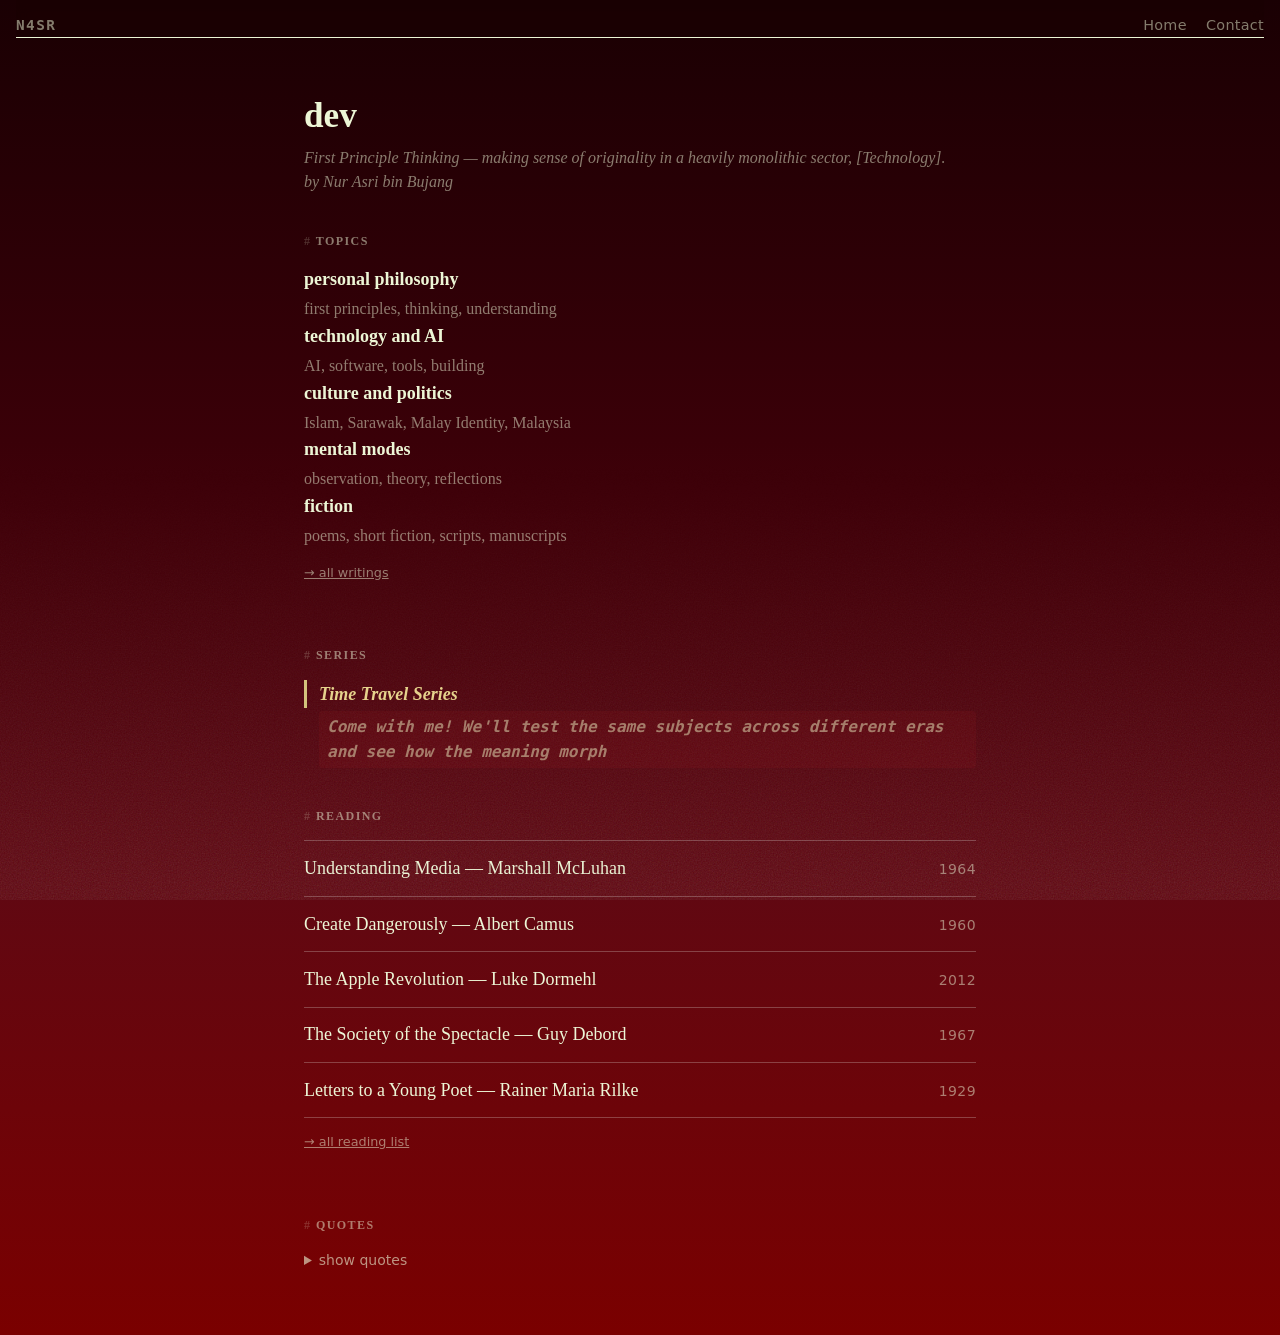
<file: index.html>
<!DOCTYPE html>
<html lang="en">
<head>
<meta charset="UTF-8">
<meta name="viewport" content="width=device-width, initial-scale=1">
<title>N4SR</title>
<link rel="stylesheet" href="style.css">
</head>
<body>

<header>
<nav>
  <div class="brand"><a href="/">N4SR</a></div>
  <ul>
    <li><a href="/">Home</a></li>
    <li><a href="contact.html">Contact</a></li>
  </ul>
</nav>
</header>

<main class="site-main">
<h1>dev</h1>
<p class="tagline">First Principle Thinking &mdash; making sense of originality in a heavily monolithic sector, [Technology]. <br> by Nur Asri bin Bujang</p>
<section>
  <h2 class="section-label">Topics</h2>
  <dl class="topics-list">
    <dt class="topic-name"><a href="blog.html?topic=philosophy">personal philosophy</a></dt>
    <dd class="topic-desc">first principles, thinking, understanding</dd>
    <dt class="topic-name"><a href="blog.html?topic=technology">technology and AI</a></dt>
    <dd class="topic-desc">AI, software, tools, building</dd>
    <dt class="topic-name"><a href="blog.html?topic=culture">culture and politics</a></dt>
    <dd class="topic-desc">Islam, Sarawak, Malay Identity, Malaysia</dd>
    <dt class="topic-name"><a href="blog.html?topic=mentalmodes">mental modes</a></dt>
    <dd class="topic-desc">observation, theory, reflections</dd>
    <dt class="topic-name"><a href="blog.html?topic=fiction">fiction</a></dt>
    <dd class="topic-desc">poems, short fiction, scripts, manuscripts</dd>
  </dl>
  <p style="margin-top:.5rem"><a href="blog.html" class="back" style="font-size:.8rem">&rarr; all writings</a></p>
</section>

<section style="margin-top:2.5rem">
  <h2 class="section-label">Series</h2>
  <dl class="topics-list">
    <dt class="topic-name series-name"><a href="blog.html?topic=timetravel">Time Travel Series</a></dt>
    <dd class="topic-desc">Come with me! We'll test the same subjects across different eras and see how the meaning morph</dd>
  </dl>
</section>

<!--
<section style="margin-top:2.5rem">
  <h2 class="section-label">Photos</h2>
  <div class="photo-grid" id="photos-list"></div>
</section>
-->

<section style="margin-top:2.5rem">
  <h2 class="section-label">Reading</h2>
  <ul class="entries" id="reading-list"></ul>
  <p style="margin-top:.5rem"><a href="readings.html" class="back" style="font-size:.8rem">&rarr; all reading list</a></p>
</section>

<section style="margin-top:2.5rem">
  <h2 class="section-label">Quotes</h2>
  <details style="margin-top:.5rem">
    <summary style="cursor:pointer;opacity:.6;font-size:.875rem;font-family:var(--font-sans);user-select:none">show quotes</summary>
    <div id="quotes-content" style="margin-top:.5rem"></div>
  </details>
</section>
</main>

<script>
const photoFiles = ['photos/photo1.md'];
const readingFiles = ['reading/book1.md','reading/create-dangerously.md','reading/apple-revolution.md','reading/the-society-of-spectacle.md','reading/letters-to-a-young-poet.md'];

function parseMeta(raw){
  const lines = raw.trim().split('\n');
  return {
    title: lines[0].replace(/^#\s*/, ''),
    meta: lines[1] || ''
  };
}

async function init(){
  /*
  const pgrid = document.getElementById('photos-list');
  for (const path of photoFiles){
    const id = path.replace('photos/', '').replace('.md', '');
    const res = await fetch(path);
    const { title, meta } = parseMeta(await res.text());
    const div = document.createElement('a');
    div.href = `photo.html?id=${id}`;
    div.className = 'photo-item';
    div.innerHTML = `<img src="images/${id}-thumb.jpg" alt="${title}" loading="lazy">`;
    pgrid.appendChild(div);
  }
  */

  const rlist = document.getElementById('reading-list');
  const readingEntries = await Promise.all(readingFiles.map(async (path) => {
    const id = path.replace('reading/', '').replace('.md', '');
    const res = await fetch(path);
    const { title, meta } = parseMeta(await res.text());
    const parts = meta.split('·').map(s => s.trim());
    const author = parts.length > 1 ? parts[0] : '';
    const date = parts.length > 1 ? parts[parts.length - 1] : meta;
    return { id, title, author, date };
  }));
  for (const { id, title, author, date } of readingEntries){
    const li = document.createElement('li');
    const display = author ? `${title} — ${author}` : title;
    li.innerHTML = `<a href="reading.html?id=${id}"><span>${display}</span><span class="date">${date}</span></a>`;
    rlist.appendChild(li);
  }

const qel = document.getElementById('quotes-content');
  const qres = await fetch('quotes/quotes.md');
  const qtext = await qres.text();
  const blocks = qtext.trim().split('\n\n');
  qel.innerHTML = blocks.map(block => {
    const lines = block.split('\n').map(l => l.replace(/^>\s?/, ''));
    return '<blockquote>' + lines.join('<br>') + '</blockquote>';
  }).join('');

  // prefetch blog posts in background for instant blog.html
  setTimeout(() => {
    if (!sessionStorage.getItem('blogCache')){
      const blogFiles = [
        'blog/intro.md','blog/post13.md','blog/post1.md',
        'blog/post2.md','blog/post4.md','blog/post5.md',
        'blog/post6.md','blog/post9.md','blog/post10.md',
        'blog/post3.md','blog/post7.md','blog/post8.md',
        'blog/post12.md',
      ];
      Promise.all(blogFiles.map(async (path) => {
        const id = path.replace('blog/', '').replace('.md', '');
        const res = await fetch(path);
        const lines = (await res.text()).trim().split('\n');
        const title = lines[0].replace(/^#\s*/, '');
        const meta = lines[1] || '';
        let topics = [];
        if (lines[2] && lines[2].startsWith('topics:')){
          topics = lines[2].replace('topics:', '').split(',').map(t => t.trim()).filter(Boolean);
        }
        const parts = meta.split('·').map(s => s.trim());
        const date = parts.length > 1 ? parts[parts.length - 1] : meta;
        return { id, title, meta, date, topics };
      })).then(posts => {
        sessionStorage.setItem('blogCache', JSON.stringify(posts));
      });
    }
  }, 1000);
}
init();
</script>

</body>
</html>
</file>
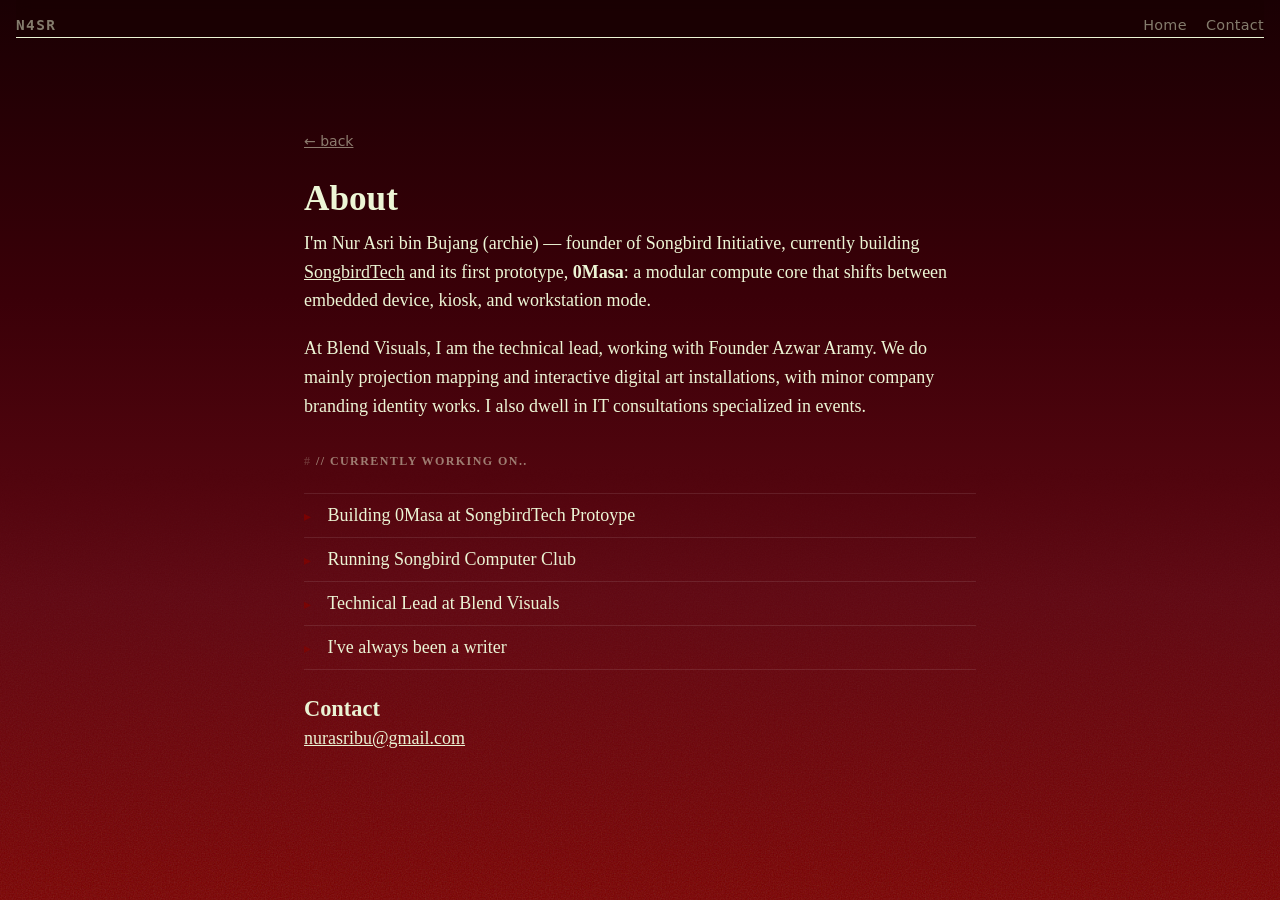
<file: about.html>
<!DOCTYPE html>
<html lang="en">
<head>
<meta charset="UTF-8">
<meta name="viewport" content="width=device-width, initial-scale=1">
<title>about - N4SR</title>
<link rel="stylesheet" href="style.css">
</head>
<body>

<header>
<nav>
  <div class="brand"><a href="/">N4SR</a></div>
  <ul>
    <li><a href="/">Home</a></li>
    <li><a href="contact.html">Contact</a></li>
  </ul>
</nav>
</header>

<main class="site-main">
<a class="back" href="/">&larr; back</a>

<article>
<h1>About</h1>

<p>I'm Nur Asri bin Bujang (archie) — founder of Songbird Initiative, currently building <a href="https://songbird.my">SongbirdTech</a> and its first prototype, <strong>0Masa</strong>: a modular compute core that shifts between embedded device, kiosk, and workstation mode.</p>

<p>At Blend Visuals, I am the technical lead, working with Founder Azwar Aramy. We do mainly projection mapping and interactive digital art installations, with minor company branding identity works. I also dwell in IT consultations specialized in events.</p>


<h2 class="section-label" style="margin-top:2rem">// currently working on..</h2>
<ul class="signal-list">
  <li><span class="sig-bullet">▸</span> Building 0Masa at SongbirdTech Protoype</li>
  <li><span class="sig-bullet">▸</span> Running Songbird Computer Club</li>
  <li><span class="sig-bullet">▸</span> Technical Lead at Blend Visuals</li>
  <li><span class="sig-bullet">▸</span> I've always been a writer</li>
</ul>

<h2>Contact</h2>
<p><a href="mailto:nurasribu@gmail.com">nurasribu@gmail.com</a></p>

</article>
</main>

</body>
</html>
</file>
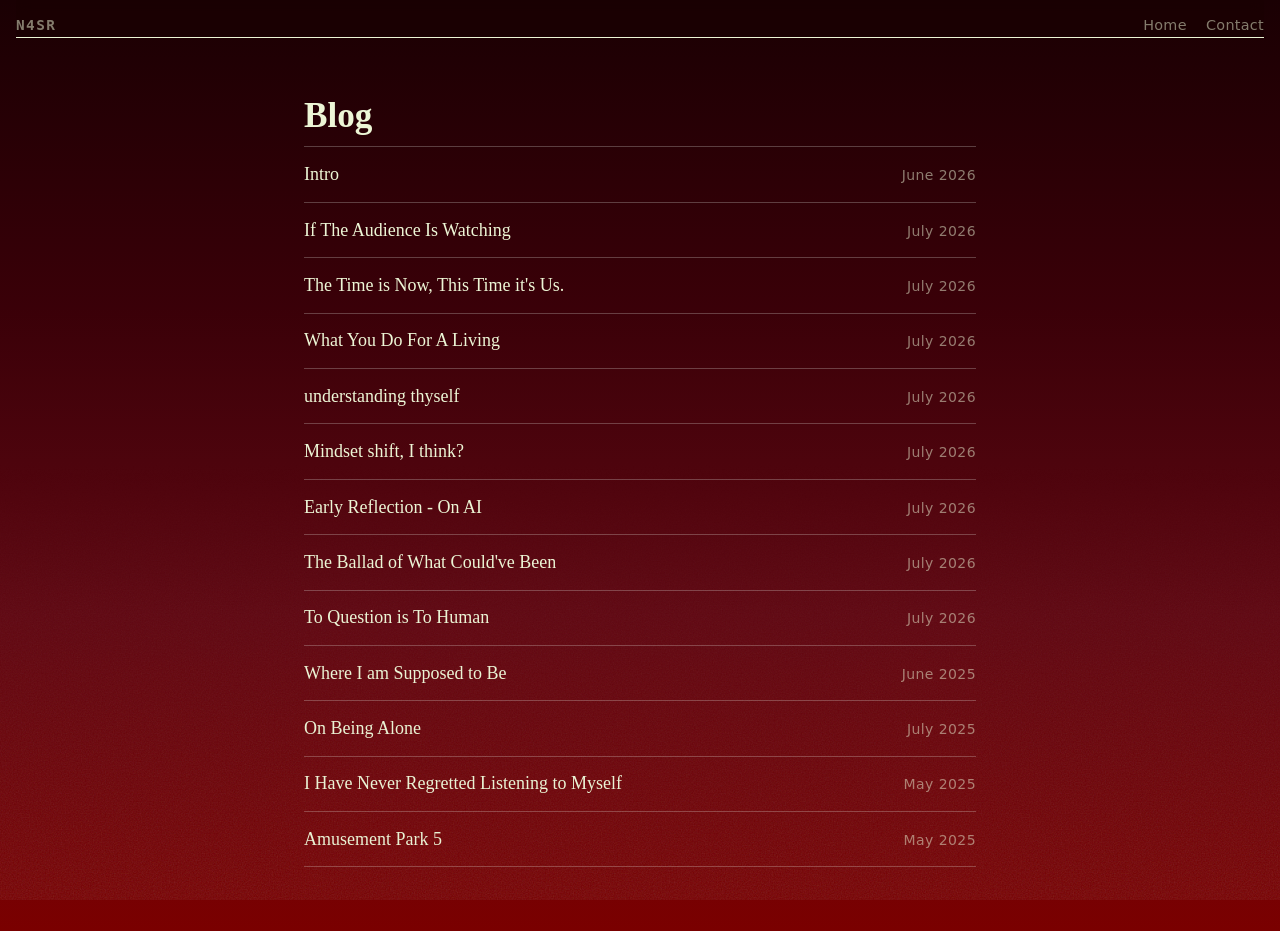
<file: blog.html>
<!DOCTYPE html>
<html lang="en">
<head>
<meta charset="UTF-8">
<meta name="viewport" content="width=device-width, initial-scale=1">
<title>N4SR</title>
<link rel="stylesheet" href="style.css">
</head>
<body>

<header>
<nav>
  <div class="brand"><a href="/">N4SR</a></div>
  <ul>
    <li><a href="/">Home</a></li>
    <li><a href="contact.html">Contact</a></li>
  </ul>
</nav>
</header>

<main class="site-main">
  <div id="content"></div>
</main>

<script>
const blogFiles = [
  'blog/intro.md',
  'blog/post13.md',
  'blog/post1.md',
  'blog/post2.md',
  'blog/post4.md',
  'blog/post5.md',
  'blog/post6.md',
  'blog/post9.md',
  'blog/post10.md',
  'blog/post3.md',
  'blog/post7.md',
  'blog/post8.md',
  'blog/post12.md',
];

const topicMeta = {
  philosophy:      { name: 'personal philosophy',      desc: 'first principles, thinking, understanding' },
  technology:      { name: 'technology and AI',         desc: 'AI, software, tools, building' },
  culture:         { name: 'culture and politics',      desc: 'Islam, Sarawak, Malay Identity, Malaysia' },
  mentalmodes:     { name: 'mental modes',              desc: 'observation, theory, reflections' },
  fiction:         { name: 'fiction',                   desc: 'poems, short fiction, scripts, manuscripts' },
  poetry:          { name: 'poetry',                    desc: 'lyrics, verses, rhythm & rhyme' },
};

function parseMd(raw){
  const lines = raw.trim().split('\n');
  let title = lines[0].replace(/^#\s*/, '');
  let meta = lines[1] || '';
  let topics = [];
  if (lines[2] && lines[2].startsWith('topics:')){
    topics = lines[2].replace('topics:', '').split(',').map(t => t.trim()).filter(Boolean);
  }
  return { title, meta, topics };
}

async function init(){
  const topic = new URLSearchParams(location.search).get('topic');
  const container = document.getElementById('content');

  let allPosts;
  const cached = sessionStorage.getItem('blogCache');
  if (cached){
    allPosts = JSON.parse(cached);
  } else {
    allPosts = await Promise.all(blogFiles.map(async (path) => {
      const id = path.replace('blog/', '').replace('.md', '');
      const res = await fetch(path);
      const { title, meta, topics } = parseMd(await res.text());
      const parts = meta.split('·').map(s => s.trim());
      const date = parts.length > 1 ? parts[parts.length - 1] : meta;
      return { id, title, meta, date, topics };
    }));
  }

  if (topic === 'timetravel'){
    document.title = 'Time Travel Series - nasr';
    const filtered = allPosts.filter(p => p.topics.includes(topic));
    let listHtml = filtered.length
      ? filtered.map(p => `<li><a href="post.html?id=${p.id}"><span>${p.title}</span><span class="date">${p.date}</span></a></li>`).join('')
      : '<li style="opacity:.5;padding:.8rem 0;border:none">No posts in this series yet.</li>';
    container.innerHTML = `
      <p class="series-label">Series</p>
      <h1>Time Travel Series</h1>
      <p class="tagline">Come with me! We'll test the same subjects across different eras and see how the meaning morph</p>
      <ul class="entries">${listHtml}</ul>
      <p style="margin-top:1.5rem"><a href="blog.html" class="back">&larr; all posts</a></p>
    `;
  } else if (topic && topicMeta[topic]){
    const meta = topicMeta[topic];
    document.title = meta.name + ' - nasr';
    const filtered = allPosts.filter(p => p.topics.includes(topic));
    let listHtml = filtered.length
      ? filtered.map(p => `<li><a href="post.html?id=${p.id}"><span>${p.title}</span><span class="date">${p.date}</span></a></li>`).join('')
      : '<li style="opacity:.5;padding:.8rem 0;border:none">No posts with this topic yet.</li>';
    container.innerHTML = `
      <h1>${meta.name}</h1>
      <p class="tagline">${meta.desc}</p>
      <ul class="entries">${listHtml}</ul>
      <p style="margin-top:1.5rem"><a href="blog.html" class="back">&larr; all posts</a></p>
    `;
  } else {
    const listHtml = allPosts.map(p =>
      `<li><a href="post.html?id=${p.id}"><span>${p.title}</span><span class="date">${p.date}</span></a></li>`
    ).join('');
    container.innerHTML = `<h1>Blog</h1><ul class="entries">${listHtml}</ul>`;
  }
}
init();
</script>

</body>
</html>
</file>
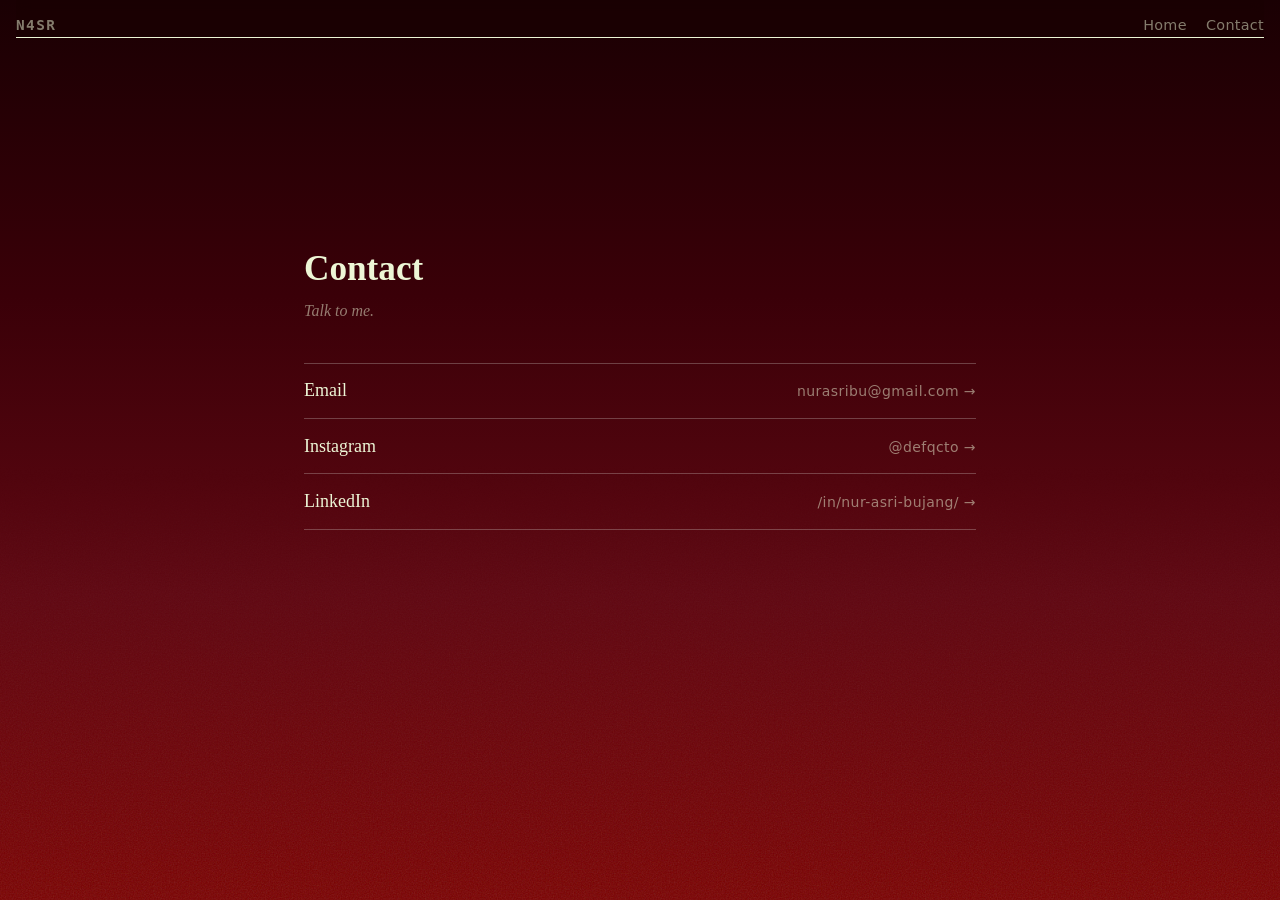
<file: contact.html>
<!DOCTYPE html>
<html lang="en">
<head>
<meta charset="UTF-8">
<meta name="viewport" content="width=device-width, initial-scale=1">
<title>N4SR</title>
<link rel="stylesheet" href="style.css">
</head>
<body>

<header>
<nav>
  <div class="brand"><a href="/">N4SR</a></div>
  <ul>
    <li><a href="/">Home</a></li>
    <li><a href="contact.html">Contact</a></li>
  </ul>
</nav>
</header>

<main class="site-main">
<h1>Contact</h1>
<p class="tagline">Talk to me.</p>

<ul class="entries">
  <li>
    <a href="mailto:nurasribu@gmail.com">
      <span>Email</span>
      <span class="date">nurasribu@gmail.com &rarr;</span>
    </a>
  </li>
  <li>
    <a href="https://instagram.com/defqcto" target="_blank" rel="noopener">
      <span>Instagram</span>
      <span class="date">@defqcto &rarr;</span>
    </a>
  </li>
  <li>
    <a href="https://www.linkedin.com/in/nur-asri-bujang" target="_blank" rel="noopener">
      <span>LinkedIn</span>
      <span class="date">/in/nur-asri-bujang/ &rarr;</span>
    </a>
  </li>
</ul>
</main>

</body>
</html>
</file>
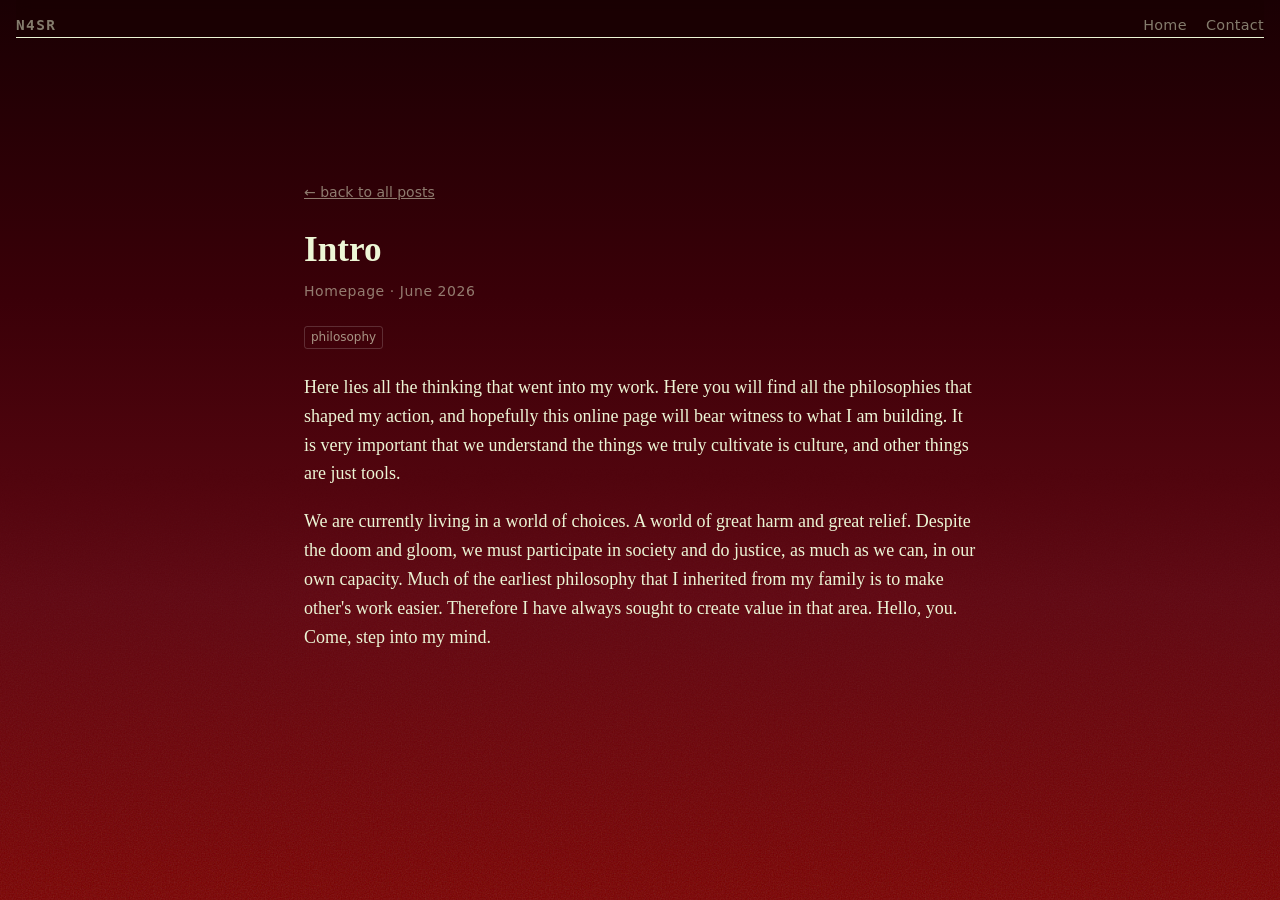
<file: post.html>
<!DOCTYPE html>
<html lang="en">
<head>
<meta charset="UTF-8">
<meta name="viewport" content="width=device-width, initial-scale=1">
<title>N4SR</title>
<link rel="stylesheet" href="style.css">
</head>
<body>

<header>
<nav>
  <div class="brand"><a href="/">N4SR</a></div>
  <ul>
    <li><a href="/">Home</a></li>
    <li><a href="contact.html">Contact</a></li>
  </ul>
</nav>
</header>

<main class="site-main">
<a class="back" href="blog.html">&larr; back to all posts</a>
<article id="post"></article>
</main>

<script>
function parseMd(raw){
  const lines = raw.trim().split('\n');
  let title = lines[0].replace(/^#\s*/, '');
  let meta = lines[1] || '';
  let topics = [];
  let bodyStart = 2;
  if (lines[2] && lines[2].startsWith('topics:')){
    topics = lines[2].replace('topics:', '').split(',').map(t => t.trim()).filter(Boolean);
    bodyStart = 3;
  }
  let body = lines.slice(bodyStart).join('\n').trim();
  return { title, meta, topics, body };
}

async function init(){
  const id = new URLSearchParams(location.search).get('id') || 'intro';
  const el = document.getElementById('post');
  try {
    const res = await fetch(`blog/${id}.md`);
    if (!res.ok) throw new Error('not found');
    const { title, meta, topics, body } = parseMd(await res.text());
    document.title = title + ' - nasribujang';
    const topicsHtml = topics.length ? `<div class="topics">${topics.map(t => `<span class="topic">${t}</span>`).join('')}</div>` : '';
    el.innerHTML = `
      <h1>${title}</h1>
      <span class="meta">${meta}</span>
      ${topicsHtml}
      ${body.split('\n').filter(l => l.trim()).map(p => `<p>${p}</p>`).join('')}
    `;
  } catch (e) {
    el.innerHTML = `<p>Post not found.</p>`;
  }
}
init();
</script>

</body>
</html>
</file>
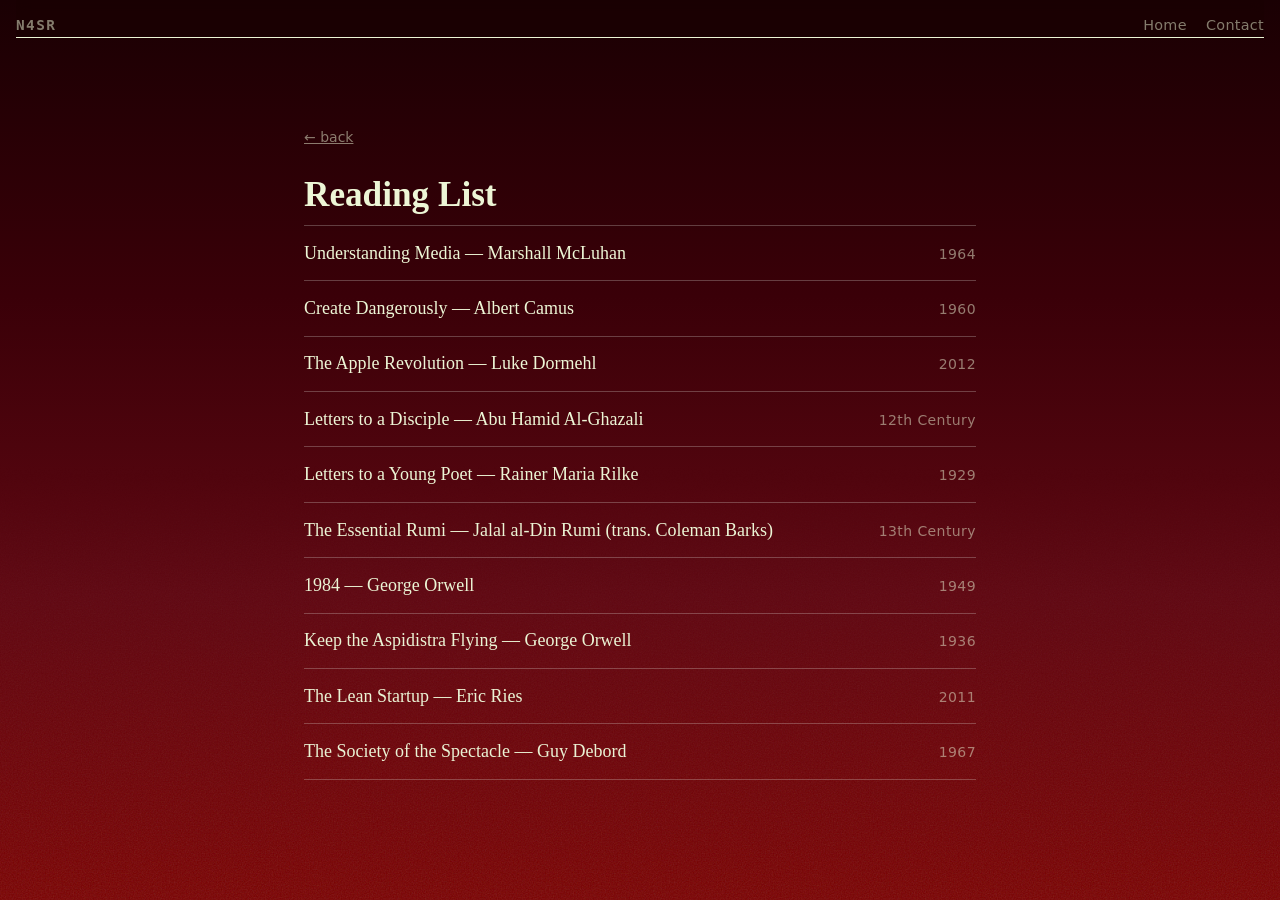
<file: reading.html>
<!DOCTYPE html>
<html lang="en">
<head>
<meta charset="UTF-8">
<meta name="viewport" content="width=device-width, initial-scale=1">
<title>N4SR</title>
<link rel="stylesheet" href="style.css">
</head>
<body>

<header>
<nav>
  <div class="brand"><a href="/">N4SR</a></div>
  <ul>
    <li><a href="/">Home</a></li>
    <li><a href="contact.html">Contact</a></li>
  </ul>
</nav>
</header>

<main class="site-main">
<a class="back" href="/">&larr; back</a>
<article id="entry"></article>
</main>

<script>
function parseMd(raw){
  const lines = raw.trim().split('\n');
  let title = lines[0].replace(/^#\s*/, '');
  let meta = lines[1] || '';
  let body = lines.slice(2).join('\n').trim();
  return { title, meta, body };
}

async function init(){
  const id = new URLSearchParams(location.search).get('id'); if (!id) { window.location.replace('readings.html'); return; }
  const el = document.getElementById('entry');
  try {
    const res = await fetch(`reading/${id}.md`);
    if (!res.ok) throw new Error('not found');
    const { title, meta, body } = parseMd(await res.text());
    document.title = title + ' - nasr';
    el.innerHTML = `
      <h1>${title}</h1>
      <span class="meta">${meta}</span>
      ${(() => {
        const lines = body.split('\n').filter(l => l.trim());
        let html = '', inBlock = false;
        for (const l of lines) {
          if (l.startsWith('> ')) {
            if (!inBlock) { html += '<blockquote>'; inBlock = true; }
            html += l.slice(2) + ' ';
          } else {
            if (inBlock) { html += '</blockquote>'; inBlock = false; }
            html += '<p>' + l + '</p>';
          }
        }
        if (inBlock) html += '</blockquote>';
        return html;
      })()}
    `;
  } catch (e) {
    el.innerHTML = `<p>Not found.</p>`;
  }
}
init();
</script>

</body>
</html>
</file>
<file: style.css>
:root{
  --bg:#0c1a02;
  --font-display:Georgia,'Times New Roman',Times,serif;
  --text:#edf6d6;
  --font-serif:charter,Georgia,Cambria,"times new roman",Times,serif;
  --font-sans:"helvetica neue",roboto,system-ui,"segoe ui",Arial,sans-serif;
  --font-mono:Menlo,Consolas,'DejaVu Sans Mono',monospace;
}
*{box-sizing:border-box;margin:0;padding:0}
body{
  background:linear-gradient(180deg,#1a0003 0%,#3a0008 33%,#600812 66%,#7a0000 100%);color:var(--text);
  font-size:1.125rem;line-height:1.6;
  font-family:var(--font-serif);
  text-rendering:optimizeLegibility;
  display:grid;
  grid-template-areas:"header header header" ". main ." ". footer .";
  grid-template-columns:minmax(1rem,1fr) minmax(auto,42rem) minmax(1rem,1fr);
  min-height:100vh;
}
code,pre,kbd,samp{font-family:var(--font-mono);font-size:.8em;line-height:1.35;letter-spacing:-.02em}
pre{white-space:pre-wrap;padding:1rem;border:1px solid rgba(240,246,240,.15);border-radius:4px;margin:1rem 0;background:rgba(0,0,0,.2);overflow-x:auto}
code{background:rgba(240,246,240,.08);padding:.1em .3em;border-radius:3px}
pre code{background:transparent;padding:0;border-radius:0}
a{color:var(--text)}
a:hover{opacity:.6}
h1{font-family:var(--font-display);font-size:2.2rem;line-height:1.25;font-weight:700;margin-bottom:.5rem}
h2{font-family:var(--font-display);font-size:1.4rem;line-height:1.35;font-weight:700}
header{
  grid-area:header;overflow:visible;background:transparent;
  position:sticky;top:0;z-index:10;
  padding:0 1rem 3.5rem 1rem;
}
nav{
  background:rgba(26,0,3,.85);backdrop-filter:blur(6px);-webkit-backdrop-filter:blur(6px);
  display:flex;gap:1rem;flex-flow:row nowrap;justify-content:flex-start;
  align-items:flex-end;height:2.4rem;
  border-bottom:1px solid #edf6d6;
  font-size:clamp(.8rem,1.6vw,.9rem);
  font-family:var(--font-sans);letter-spacing:.02em;
}
.brand{flex:1 1 content;font-weight:700;letter-spacing: 0.1em;font-family:var(--font-mono); }
.brand a{color:inherit;text-decoration:none}
nav ul{display:flex;gap:1.2rem;list-style:none;white-space:nowrap}
nav a{opacity:.5;text-decoration:none}
nav a:hover{opacity:1}
.site-main{grid-area:main;padding:0 0 4rem}
.tagline{opacity:.5;font-size:1rem;line-height:1.45;margin-bottom:2.5rem;font-style:italic}
.section-label{
  font-size:.75rem;font-weight:600;opacity:.5;
  text-transform:uppercase;letter-spacing:.12em;margin-bottom:1rem;
  font-family:var(--font-display);
}
.section-label::before{content:"# ";opacity:.4}
.post{border-bottom:1px solid #180c10;padding:1.5rem 0}
.post:first-of-type{border-top:1px solid rgba(240,246,240,.25)}
.post h2{font-family:var(--font-display);font-size:1.4rem;line-height:1.35;margin-bottom:.25rem}
.post h2 a{color:var(--text);text-decoration:none}
.post h2 a:hover{opacity:.6;text-decoration:underline}
.post .meta{
  display:block;opacity:.5;font-size:.875rem;letter-spacing:.04em;
  font-family:var(--font-sans);margin-bottom:.4rem;
}
.post .topics{display:flex;flex-wrap:wrap;gap:.35rem;margin-bottom:.5rem}
.post .topic{
  font-size:.75rem;font-family:var(--font-sans);opacity:.6;
  border:1px solid rgba(240,246,240,.3);border-radius:3px;
  padding:.08em .5em;text-decoration:none;
}
.post p{opacity:.6;font-size:1.125rem;line-height:1.6;margin-top:.5rem}
.photo-grid{display:grid;grid-template-columns:repeat(auto-fill,minmax(120px,1fr));gap:5px}
.photo-item{line-height:0;text-decoration:none}
.photo-item img{width:100%;aspect-ratio:1/1;object-fit:cover;border:1px solid rgba(240,246,240,.25)}
.photo-item img:hover{opacity:.7}

.entries{list-style:none}
.entries li{border-bottom:1px solid rgba(240,246,240,.25);padding:.8rem 0}
.entries li:first-child{border-top:1px solid rgba(240,246,240,.25)}
.entries a{
  display:flex;justify-content:space-between;align-items:baseline;
  text-decoration:none;color:var(--text);font-size:1.125rem;gap:1.5rem;
}
.entries a:hover{opacity:.6}
.entries .date{
  opacity:.5;font-size:.875rem;letter-spacing:.03em;white-space:nowrap;
  flex-shrink:0;font-family:var(--font-sans);
}
.topics-list{list-style:none}
.topics-list li{border-bottom:1px solid rgba(240,246,240,.25);padding:.8rem 0}
.topics-list li:first-child{border-top:1px solid rgba(240,246,240,.25)}
.topics-list a{text-decoration:none;color:var(--text)}
.topics-list a:hover{opacity:.6}
.topics-list .topic-name{font-weight:600;font-size:1.125rem}
.topics-list .topic-desc{display:block;opacity:.5;font-size:1rem;margin-top:.15rem}
.series-label{
  font-size:.75rem;font-weight:600;
  text-transform:uppercase;letter-spacing:.12em;margin-bottom:.5rem;
  font-family:var(--font-sans);color:#f7f0c0;font-weight:600;
}
.series-name{font-style:italic;border-left:3px solid #d4c47a;padding-left:.75rem}
.series-name a{color:#e8d48b;transition:color .2s ease}
.series-name a:hover{color:#4fc3f7;opacity:1}
.series-name + .topic-desc{font-style:italic;font-family:var(--font-mono);color:#f7f0c0;font-weight:600;padding:.2rem .5rem;margin-left:calc(.75rem + 3px);background:rgba(200,30,30,.18);border-radius:4px;transition:color .2s ease,background .2s ease}
.series-name:hover + .topic-desc{color:#4fc3f7;background:rgba(79,195,247,.08)}

.back{
  display:inline-block;opacity:.5;font-size:.875rem;
  margin-bottom:1.5rem;font-family:var(--font-sans);
}
.back:hover{opacity:1}
article h1{font-family:var(--font-display);font-size:2.2rem;line-height:1.25;margin-bottom:.5rem}
article .meta{
  display:block;opacity:.5;font-size:.875rem;letter-spacing:.04em;
  font-family:var(--font-sans);margin-bottom:1.5rem;
}
article .topics{display:flex;flex-wrap:wrap;gap:.35rem;margin-bottom:1.5rem}
article .topic{
  font-size:.75rem;font-family:var(--font-sans);opacity:.6;
  border:1px solid rgba(240,246,240,.3);border-radius:3px;
  padding:.08em .5em;text-decoration:none;
}
article p{font-size:1.125rem;line-height:1.6;margin-bottom:1.2rem}
.signal-list{list-style:none;padding:0;margin:1.5rem 0}
.signal-list li{padding:.5rem 0;border-bottom:1px solid rgba(240,246,240,.1);font-size:1.125rem;line-height:1.5}
.signal-list li:first-child{border-top:1px solid rgba(240,246,240,.1)}
.sig-bullet{color:#7a0000;margin-right:.75rem;font-size:.9rem}
blockquote{
  padding:.5rem .75rem .5rem 1.25rem;margin:1.5rem 0;font-size:1.25rem;font-style:italic;opacity:.9;line-height:1.6;
  border-left:0;position:relative;
  background:linear-gradient(90deg,rgba(122,0,0,.25) 0%,transparent 100%);
  border-radius:0 4px 4px 0;
}
blockquote::before{
  content:"";position:absolute;left:0;top:0;bottom:0;width:3px;
  background:linear-gradient(180deg,#7a0000,#d4c47a,#7a0000);
  border-radius:2px;
}
footer{grid-area:footer;text-align:center;margin:4ex 0 8ex;opacity:.5;font-size:.875rem;font-family:var(--font-sans)}
@media(max-width:40rem){
  body{
    grid-template-columns:minmax(.75rem,1fr) minmax(auto,42rem) minmax(.75rem,1fr);
  }
  nav{flex-flow:row wrap;height:auto;gap:.5rem;padding-bottom:.35rem}
  nav ul{gap:.8rem}
  .brand{font-size:clamp(.8rem,3.5vw,.9rem)}
  h1{font-size:1.7rem}
  h2{font-size:1.2rem}
  article h1{font-size:1.7rem}
  .post h2{font-size:1.2rem}
  .post p{font-size:1rem}
  .entries a{flex-direction:column;gap:.2rem}
  .entries .date{margin-left:0}
  article p{font-size:1rem}
  .photo-grid{grid-template-columns:repeat(auto-fill,minmax(100px,1fr));gap:4px}
  header{padding:0 .5rem 2rem .5rem}
  .tagline{font-size:.9rem}
}

body::after{-webkit-mask-image:linear-gradient(180deg,transparent 50%,#000 100%);mask-image:linear-gradient(180deg,transparent 50%,#000 100%);
  content:'';position:fixed;inset:0;z-index:9999;pointer-events:none;opacity:.15;
  background-image:url("data:image/svg+xml,%3Csvg xmlns='http://www.w3.org/2000/svg' viewBox='0 0 500 500'%3E%3Cfilter id='n'%3E%3CfeTurbulence type='fractalNoise' baseFrequency='.75' numOctaves='4' stitchTiles='stitch'/%3E%3C/filter%3E%3Crect width='500' height='500' filter='url(%23n)'/%3E%3C/svg%3E");
  background-repeat:repeat;background-size:500px 500px;
}
</file>
